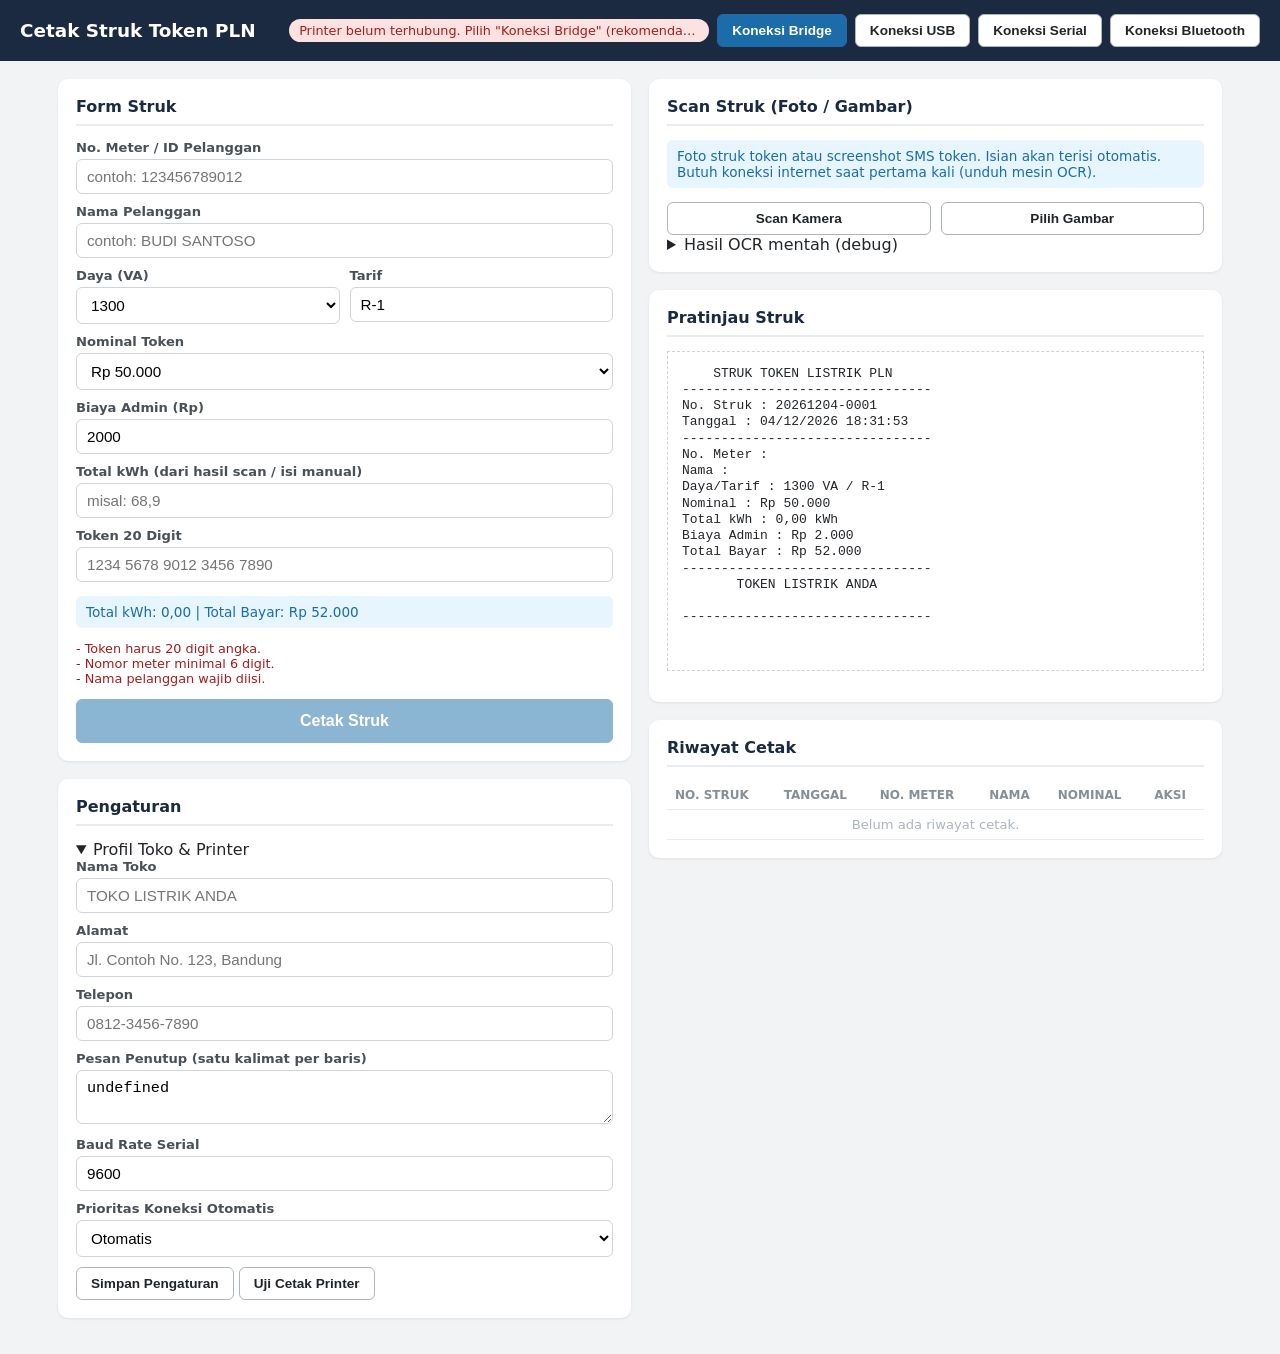
<file: index.html>
<!DOCTYPE html>
<html lang="id">
<head>
  <meta charset="UTF-8">
  <meta name="viewport" content="width=device-width, initial-scale=1.0, viewport-fit=cover">
  <title>Cetak Struk Token PLN</title>
  <meta name="theme-color" content="#1b2a41">
  <link rel="manifest" href="manifest.json">
  <link rel="apple-touch-icon" href="icons/icon-192.png">
  <meta name="mobile-web-app-capable" content="yes">
  <meta name="apple-mobile-web-app-status-bar-style" content="black-translucent">
  <link rel="stylesheet" href="css/style.css">
</head>
<body>
  <header class="topbar">
    <h1>Cetak Struk Token PLN</h1>
    <div class="printer-box">
      <span id="statusText" class="status err">Memeriksa koneksi...</span>
      <button id="btnBridge" class="btn primary">Koneksi Bridge</button>
      <button id="btnUsb" class="btn">Koneksi USB</button>
      <button id="btnSerial" class="btn">Koneksi Serial</button>
      <button id="btnBle" class="btn">Koneksi Bluetooth</button>
      <button id="btnDisconnect" class="btn danger" style="display:none">Putus</button>
      <span id="printerSelectWrap" style="display:none">
        <select id="printerSelect"><option value="">-- Pilih printer --</option></select>
      </span>
    </div>
  </header>

  <main>
    <div class="grid">
      <div class="col">
        <section class="card">
          <h2>Form Struk</h2>
          <label>No. Meter / ID Pelanggan
            <input id="noMeter" type="text" inputmode="numeric" placeholder="contoh: 123456789012">
          </label>
          <label>Nama Pelanggan
            <input id="nama" type="text" placeholder="contoh: BUDI SANTOSO">
          </label>
          <div class="row2">
            <label>Daya (VA)
              <select id="daya">
                <option value="450">450</option>
                <option value="900">900</option>
                <option value="1300" selected>1300</option>
                <option value="2200">2200</option>
                <option value="3500">3500</option>
                <option value="4400">4400</option>
                <option value="5500">5500</option>
                <option value="6600">6600</option>
              </select>
            </label>
            <label>Tarif
              <input id="tarif" type="text" value="R-1">
            </label>
          </div>
          <label>Nominal Token
            <select id="nominal">
              <option value="20000">Rp 20.000</option>
              <option value="50000" selected>Rp 50.000</option>
              <option value="100000">Rp 100.000</option>
              <option value="200000">Rp 200.000</option>
              <option value="500000">Rp 500.000</option>
              <option value="1000000">Rp 1.000.000</option>
            </select>
          </label>
          <label>Biaya Admin (Rp)
            <input id="admin" type="number" value="2000" step="500" min="0">
          </label>
          <label>Total kWh (dari hasil scan / isi manual)
            <input id="totalKwh" type="number" step="0.01" min="0" placeholder="misal: 68,9">
          </label>
          <label>Token 20 Digit
            <input id="token" type="text" inputmode="numeric" maxlength="24" placeholder="1234 5678 9012 3456 7890">
          </label>
          <p id="kwhInfo" class="info"></p>
          <p id="errBox" class="error"></p>
          <button id="btnPrint" class="btn primary big">Cetak Struk</button>
        </section>

        <section class="card">
          <h2>Pengaturan</h2>
          <details open>
            <summary>Profil Toko &amp; Printer</summary>
            <label>Nama Toko
              <input id="tNama" type="text" placeholder="TOKO LISTRIK ANDA">
            </label>
            <label>Alamat
              <input id="tAlamat" type="text" placeholder="Jl. Contoh No. 123, Bandung">
            </label>
            <label>Telepon
              <input id="tTelp" type="text" placeholder="0812-3456-7890">
            </label>
            <label>Pesan Penutup (satu kalimat per baris)
              <textarea id="tFooter" rows="2"></textarea>
            </label>
            <label>Baud Rate Serial
              <input id="tBaud" type="number" value="9600">
            </label>
            <label>Prioritas Koneksi Otomatis
              <select id="tTransport">
                <option value="auto">Otomatis</option>
                <option value="bridge">Bridge dulu</option>
                <option value="ble">Bluetooth dulu</option>
                <option value="serial">Serial dulu</option>
                <option value="usb">USB dulu</option>
              </select>
            </label>
            <button id="btnSaveCfg" class="btn">Simpan Pengaturan</button>
            <button id="btnTest" class="btn">Uji Cetak Printer</button>
          </details>
        </section>
      </div>

      <div class="col">
        <section class="card">
          <h2>Scan Struk (Foto / Gambar)</h2>
          <p class="info">Foto struk token atau screenshot SMS token. Isian akan terisi otomatis. Butuh koneksi internet saat pertama kali (unduh mesin OCR).</p>
          <div class="row2">
            <button id="btnCamera" class="btn">Scan Kamera</button>
            <button id="btnUpload" class="btn">Pilih Gambar</button>
          </div>
          <input id="fileScan" type="file" accept="image/*" style="display:none">
          <img id="scanPreview" alt="Pratinjau gambar" style="display:none;max-width:100%;margin-top:10px;border:1px solid #ced4da;border-radius:6px">
          <p id="ocrStatus" class="info" style="display:none"></p>
          <details>
            <summary>Hasil OCR mentah (debug)</summary>
            <pre id="ocrRaw" class="preview" style="min-height:80px;font-size:11px"></pre>
          </details>
        </section>

        <section class="card">
          <h2>Pratinjau Struk</h2>
          <pre id="preview" class="preview"></pre>
        </section>

        <section class="card">
          <h2>Riwayat Cetak</h2>
          <table>
            <thead>
              <tr>
                <th>No. Struk</th>
                <th>Tanggal</th>
                <th>No. Meter</th>
                <th>Nama</th>
                <th>Nominal</th>
                <th>Aksi</th>
              </tr>
            </thead>
            <tbody id="riwayatBody"></tbody>
          </table>
        </section>
      </div>
    </div>
  </main>

  <div id="toast" class="toast"></div>

  <script src="vendor/tesseract/tesseract.min.js"></script>
  <script src="js/escpos.js"></script>
  <script src="js/store.js"></script>
  <script src="js/printer.js"></script>
  <script src="js/ocr.js"></script>
  <script src="js/app.js"></script>
  <script>
    if ('serviceWorker' in navigator) {
      window.addEventListener('load', function () {
        navigator.serviceWorker.register('sw.js').then(function (reg) {
          console.log('Service worker terdaftar, scope:', reg.scope);
        }).catch(function (err) {
          console.warn('Gagal daftar service worker:', err);
        });
      });
    }
  </script>
</body>
</html>
</file>
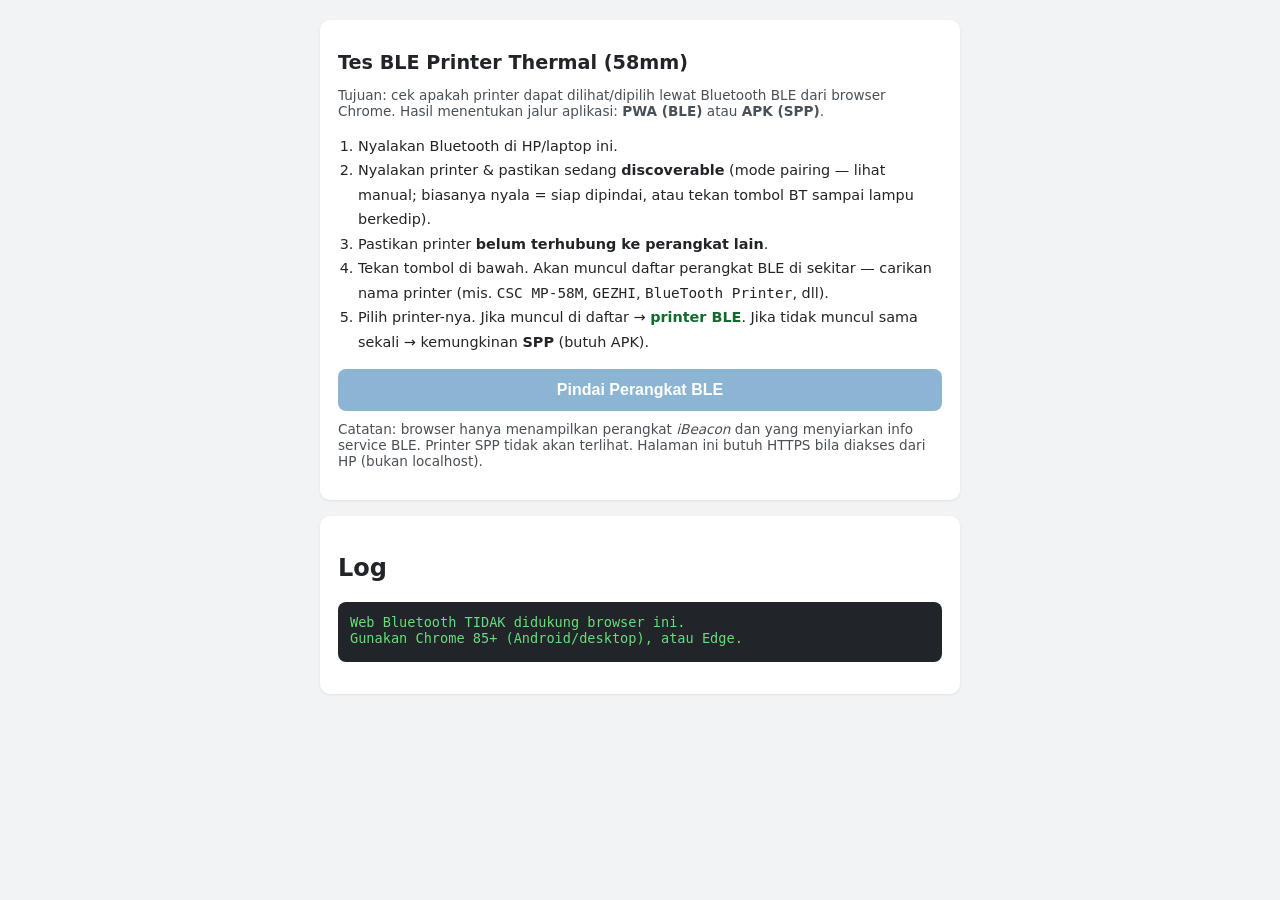
<file: ble-test.html>
<!DOCTYPE html>
<html lang="id">
<head>
  <meta charset="UTF-8">
  <meta name="viewport" content="width=device-width, initial-scale=1.0">
  <title>Tes Bluetooth BLE Printer</title>
  <style>
    * { box-sizing: border-box; }
    body {
      margin: 0;
      font-family: 'Segoe UI', system-ui, sans-serif;
      background: #f1f3f5;
      color: #212529;
      padding: 20px;
    }
    main { max-width: 640px; margin: 0 auto; }
    h1 { font-size: 1.2rem; }
    .card {
      background: #fff;
      border-radius: 10px;
      padding: 18px;
      box-shadow: 0 1px 3px rgba(0,0,0,0.08);
      margin-bottom: 16px;
    }
    .btn {
      padding: 12px 18px;
      font-size: 1rem;
      font-weight: 600;
      border: none;
      border-radius: 8px;
      background: #1b6ca8;
      color: #fff;
      cursor: pointer;
      width: 100%;
    }
    .btn:disabled { opacity: 0.5; cursor: not-allowed; }
    ol { padding-left: 20px; font-size: 0.9rem; line-height: 1.7; }
    #log {
      font-family: Consolas, monospace;
      font-size: 0.85rem;
      background: #212529;
      color: #69db7c;
      border-radius: 8px;
      padding: 12px;
      min-height: 60px;
      white-space: pre-wrap;
      word-break: break-all;
    }
    .ok { color: #116b2d; font-weight: 600; }
    .err { color: #a61b1b; font-weight: 600; }
    .note { font-size: 0.85rem; color: #495057; }
  </style>
</head>
<body>
  <main>
    <div class="card">
      <h1>Tes BLE Printer Thermal (58mm)</h1>
      <p class="note">
        Tujuan: cek apakah printer dapat dilihat/dipilih lewat Bluetooth BLE dari browser Chrome.
        Hasil menentukan jalur aplikasi: <b>PWA (BLE)</b> atau <b>APK (SPP)</b>.
      </p>
      <ol>
        <li>Nyalakan Bluetooth di HP/laptop ini.</li>
        <li>Nyalakan printer &amp; pastikan sedang <b>discoverable</b> (mode pairing — lihat manual; biasanya nyala = siap dipindai, atau tekan tombol BT sampai lampu berkedip).</li>
        <li>Pastikan printer <b>belum terhubung ke perangkat lain</b>.</li>
        <li>Tekan tombol di bawah. Akan muncul daftar perangkat BLE di sekitar — carikan nama printer (mis. <code>CSC MP-58M</code>, <code>GEZHI</code>, <code>BlueTooth Printer</code>, dll).</li>
        <li>Pilih printer-nya. Jika muncul di daftar → <b class="ok">printer BLE</b>. Jika tidak muncul sama sekali → kemungkinan <b>SPP</b> (butuh APK).</li>
      </ol>
      <button id="scan" class="btn">Pindai Perangkat BLE</button>
      <p style="margin-top:10px" class="note">
        Catatan: browser hanya menampilkan perangkat <i>iBeacon</i> dan yang menyiarkan info service BLE.
        Printer SPP tidak akan terlihat. Halaman ini butuh HTTPS bila diakses dari HP (bukan localhost).
      </p>
    </div>
    <div class="card">
      <h2>Log</h2>
      <pre id="log">Belum ada aktifitas. (browser ini: ?)</pre>
    </div>
  </main>
  <script>
    var log = document.getElementById('log');
    function add(line) {
      var t = new Date().toLocaleTimeString();
      log.textContent = '[' + t + '] ' + line + '\n' + log.textContent;
    }
    document.addEventListener('DOMContentLoaded', function () {
      var btn = document.getElementById('scan');
      if (!('bluetooth' in navigator)) {
        log.textContent = 'Web Bluetooth TIDAK didukung browser ini.\nGunakan Chrome 85+ (Android/desktop), atau Edge.';
        btn.disabled = true;
        return;
      }
      add('Web Bluetooth didukung. ' +
        (navigator.bluetooth.getAvailability ? 'Menunggu status adapter...' : ''));

      if (navigator.bluetooth.getAvailability) {
        navigator.bluetooth.getAvailability().then(function (ok) {
          add(ok ? 'Adapter Bluetooth: AKTIF.' : 'Adapter Bluetooth: MATI / tidak terdeteksi.');
        });
      }

      btn.addEventListener('click', async function () {
        btn.disabled = true;
        var SERVICES = [
          '000018f0-0000-1000-8000-00805f9b34fb',
          '0000ff00-0000-1000-8000-00805f9b34fb',
          '49535343-fe7d-4ae5-8fa9-9fafd205e455',
          'e7810a71-73ae-499d-8c15-faa9aef0c3f2',
          '0000ffe0-0000-1000-8000-00805f9b34fb',
          '0000ffe5-0000-1000-8000-00805f9b34fb',
          '0000fff0-0000-1000-8000-00805f9b34fb',
          '0000ae30-0000-1000-8000-00805f9b34fb'
        ];
        try {
          add('Meminta picker BLE... pastikan printer menyala & discoverable.');
          var device = await navigator.bluetooth.requestDevice({
            acceptAllDevices: true,
            optionalServices: SERVICES
          });
          add('Terpilih: "' + (device.name || '(tanpa nama)') + '" id=' + device.id);
          add('PRINTER TERLIHAT DI BLE -> jalur PWA memungkinkan.');
          add('Mencoba connect GATT...');
          var server = await device.gatt.connect();
          add('GATT connect: OK.');
          var found = false;
          for (var i = 0; i < SERVICES.length; i++) {
            var service;
            try {
              service = await server.getPrimaryService(SERVICES[i]);
            } catch (e) { continue; }
            add('Service ditemukan: ' + SERVICES[i]);
            var chars = await service.getCharacteristics();
            for (var j = 0; j < chars.length; j++) {
              var props = [];
              if (chars[j].properties.write) props.push('write');
              if (chars[j].properties.writeWithoutResponse) props.push('writeWithoutResponse');
              if (props.length) {
                add('  karakteristik TULIS (' + props.join(',') + '): ' + chars[j].uuid);
                found = true;
              }
            }
          }
          add(found ? '=> Service + karakteristik tulis ditemukan. PWA bisa mencetak langsung.' :
            '=> Tidak ada service yang cocok. Jika printer tidak terlihat, kemungkinan besar ia SPP (butuh APK).');
          await server.disconnect();
        } catch (e) {
          if (e.name === 'NotFoundError') {
            add('Tidak ada yang dipilih / perangkat printer tidak muncul. ' +
              'Jika printer tidak terlihat, kemungkinan besar ia SPP (butuh APK).');
          } else {
            add('Error: ' + e.name + ' - ' + e.message);
          }
        } finally {
          btn.disabled = false;
        }
      });
    });
  </script>
</body>
</html>
</file>
<file: css/style.css>
* {
  box-sizing: border-box;
}

body {
  margin: 0;
  font-family: 'Segoe UI', system-ui, sans-serif;
  background: #f1f3f5;
  color: #212529;
}

.topbar {
  display: flex;
  align-items: center;
  justify-content: space-between;
  gap: 12px;
  flex-wrap: wrap;
  padding: 14px 20px;
  background: #1b2a41;
  color: #fff;
}

.topbar h1 {
  margin: 0;
  font-size: 1.15rem;
}

.printer-box {
  display: flex;
  align-items: center;
  gap: 8px;
  flex-wrap: wrap;
}

.status {
  font-size: 0.8rem;
  padding: 4px 10px;
  border-radius: 12px;
  background: #343a40;
  color: #adb5bd;
  max-width: 420px;
  white-space: nowrap;
  overflow: hidden;
  text-overflow: ellipsis;
}

.status.ok {
  background: #d8f5e0;
  color: #116b2d;
}

.status.err {
  background: #fde2e2;
  color: #a61b1b;
}

main {
  max-width: 1200px;
  margin: 0 auto;
  padding: 18px;
}

.grid {
  display: grid;
  grid-template-columns: 1fr 1fr;
  gap: 18px;
}

@media (max-width: 900px) {
  .grid {
    grid-template-columns: 1fr;
  }
}

.card {
  background: #fff;
  border-radius: 10px;
  padding: 18px;
  box-shadow: 0 1px 3px rgba(0, 0, 0, 0.08);
  margin-bottom: 18px;
}

.card h2 {
  margin: 0 0 14px;
  font-size: 1rem;
  color: #1b2a41;
  border-bottom: 2px solid #e9ecef;
  padding-bottom: 8px;
}

label {
  display: block;
  font-size: 0.82rem;
  font-weight: 600;
  color: #495057;
  margin-bottom: 10px;
}

input,
select,
textarea {
  width: 100%;
  margin-top: 4px;
  padding: 8px 10px;
  font-size: 0.95rem;
  border: 1px solid #ced4da;
  border-radius: 6px;
  background: #fff;
}

textarea {
  resize: vertical;
}

.row2 {
  display: grid;
  grid-template-columns: 1fr 1fr;
  gap: 10px;
}

.btn {
  padding: 8px 14px;
  font-size: 0.85rem;
  font-weight: 600;
  border: 1px solid #adb5bd;
  border-radius: 6px;
  background: #fff;
  color: #212529;
  cursor: pointer;
}

.btn:hover {
  background: #f1f3f5;
}

.btn:disabled {
  opacity: 0.5;
  cursor: not-allowed;
}

.btn.primary {
  background: #1b6ca8;
  border-color: #1b6ca8;
  color: #fff;
}

.btn.primary:hover {
  background: #145c90;
}

.btn.danger {
  background: #e03131;
  border-color: #e03131;
  color: #fff;
}

.btn.danger:hover {
  background: #c92a2a;
}

.btn.big {
  width: 100%;
  padding: 12px;
  font-size: 1rem;
}

.btn.sm {
  padding: 4px 8px;
  font-size: 0.75rem;
  margin: 2px;
}

.info {
  font-size: 0.85rem;
  color: #1b6ca8;
  background: #e7f5ff;
  border-radius: 6px;
  padding: 8px 10px;
}

.error {
  font-size: 0.8rem;
  color: #a61b1b;
  white-space: pre-line;
  min-height: 0;
}

.preview {
  background: #fff;
  border: 1px dashed #ced4da;
  font-family: 'Consolas', 'Courier New', monospace;
  font-size: 13px;
  line-height: 1.25;
  padding: 14px;
  min-height: 320px;
  white-space: pre;
  overflow-x: auto;
}

table {
  width: 100%;
  border-collapse: collapse;
  font-size: 0.82rem;
}

th,
td {
  text-align: left;
  padding: 7px 8px;
  border-bottom: 1px solid #e9ecef;
}

th {
  color: #868e96;
  font-size: 0.75rem;
  text-transform: uppercase;
}

.muted {
  color: #adb5bd;
  text-align: center;
}

.actions {
  white-space: nowrap;
}

.toast {
  position: fixed;
  bottom: 20px;
  left: 50%;
  transform: translateX(-50%) translateY(20px);
  background: #343a40;
  color: #fff;
  padding: 10px 18px;
  border-radius: 8px;
  font-size: 0.9rem;
  opacity: 0;
  pointer-events: none;
  transition: all 0.25s ease;
}

.toast.show {
  opacity: 1;
  transform: translateX(-50%) translateY(0);
}

.toast.ok {
  background: #2f9e44;
}

.toast.err {
  background: #e03131;
}
</file>
